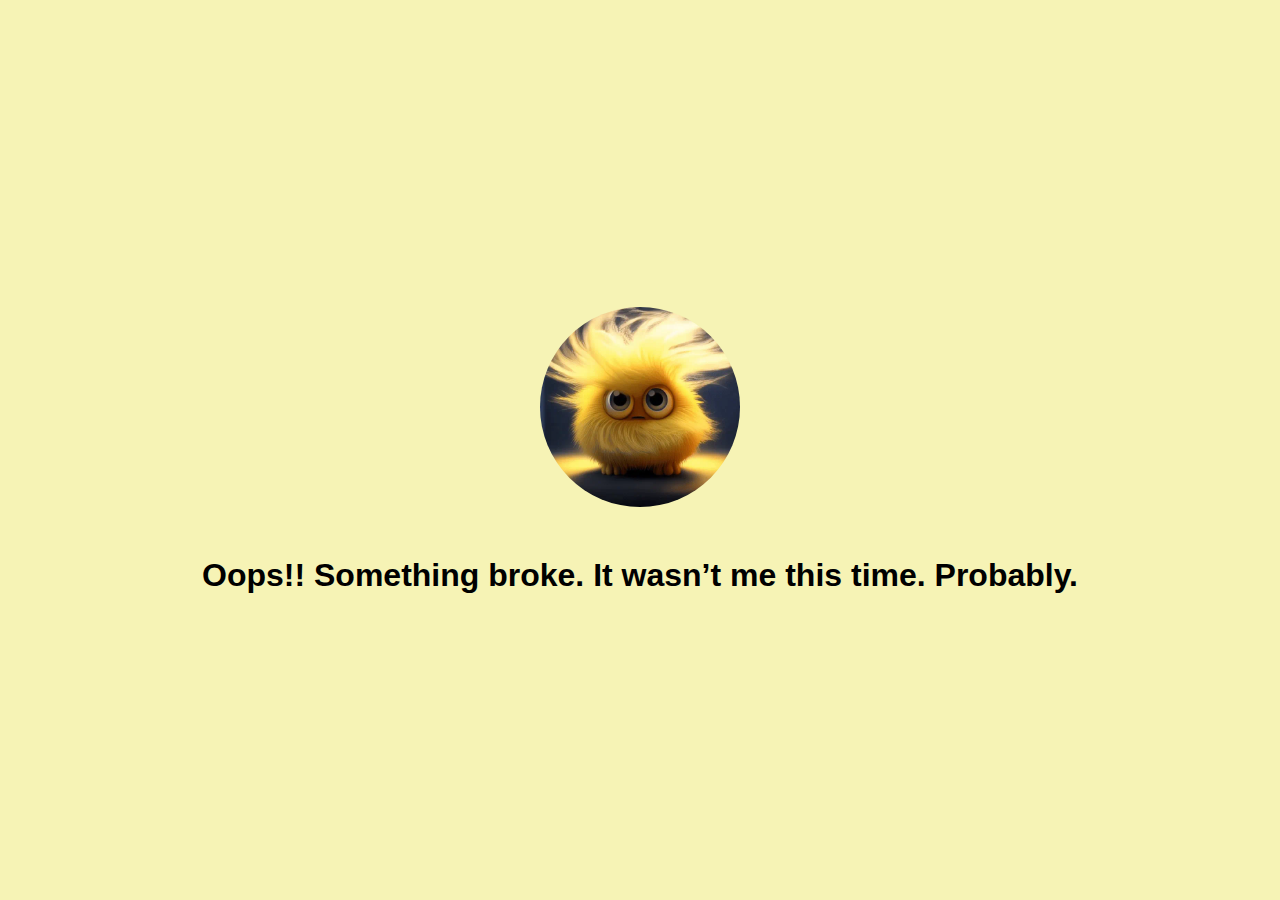
<file: enigma/error-page.html>
<!DOCTYPE html>
<html lang="en">

<head>
  <meta charset="UTF-8" />
  <meta name="viewport" content="width=device-width, initial-scale=1.0" />
  <title>Stream</title>
  <link rel="stylesheet" href="./error-page.css" />
</head>

<body>
  <div class="error-page">
    <img src = "./assets/errorgif.webp">
    <h1> Oops!! Something broke. It wasn’t me this time. Probably.</h1>
  </div>
</body>
</html>
</file>
<file: enigma/error-page.css>
* {
  margin: 0;
  padding: 0;
  box-sizing: border-box;
}

body, html {
  height: 100%;
  font-family: 'Adobe Clean', 'Trebuchet MS', sans-serif;
  background-color: #fff;
  color: #000;
}

.error-page {
  height: 100%;
  width: 100%;
  display: flex;
  flex-direction: column;
  align-items: center;
  justify-content: center;
  gap: 50px;
  background: #f6f3b5;
}

.error-page img {
  border-radius: 100px;
  height: 200px;
  width: 200px;
  max-height: 200px;
  max-width: 200px;
  min-height: 200px;
  min-width: 200px;
}
</file>
